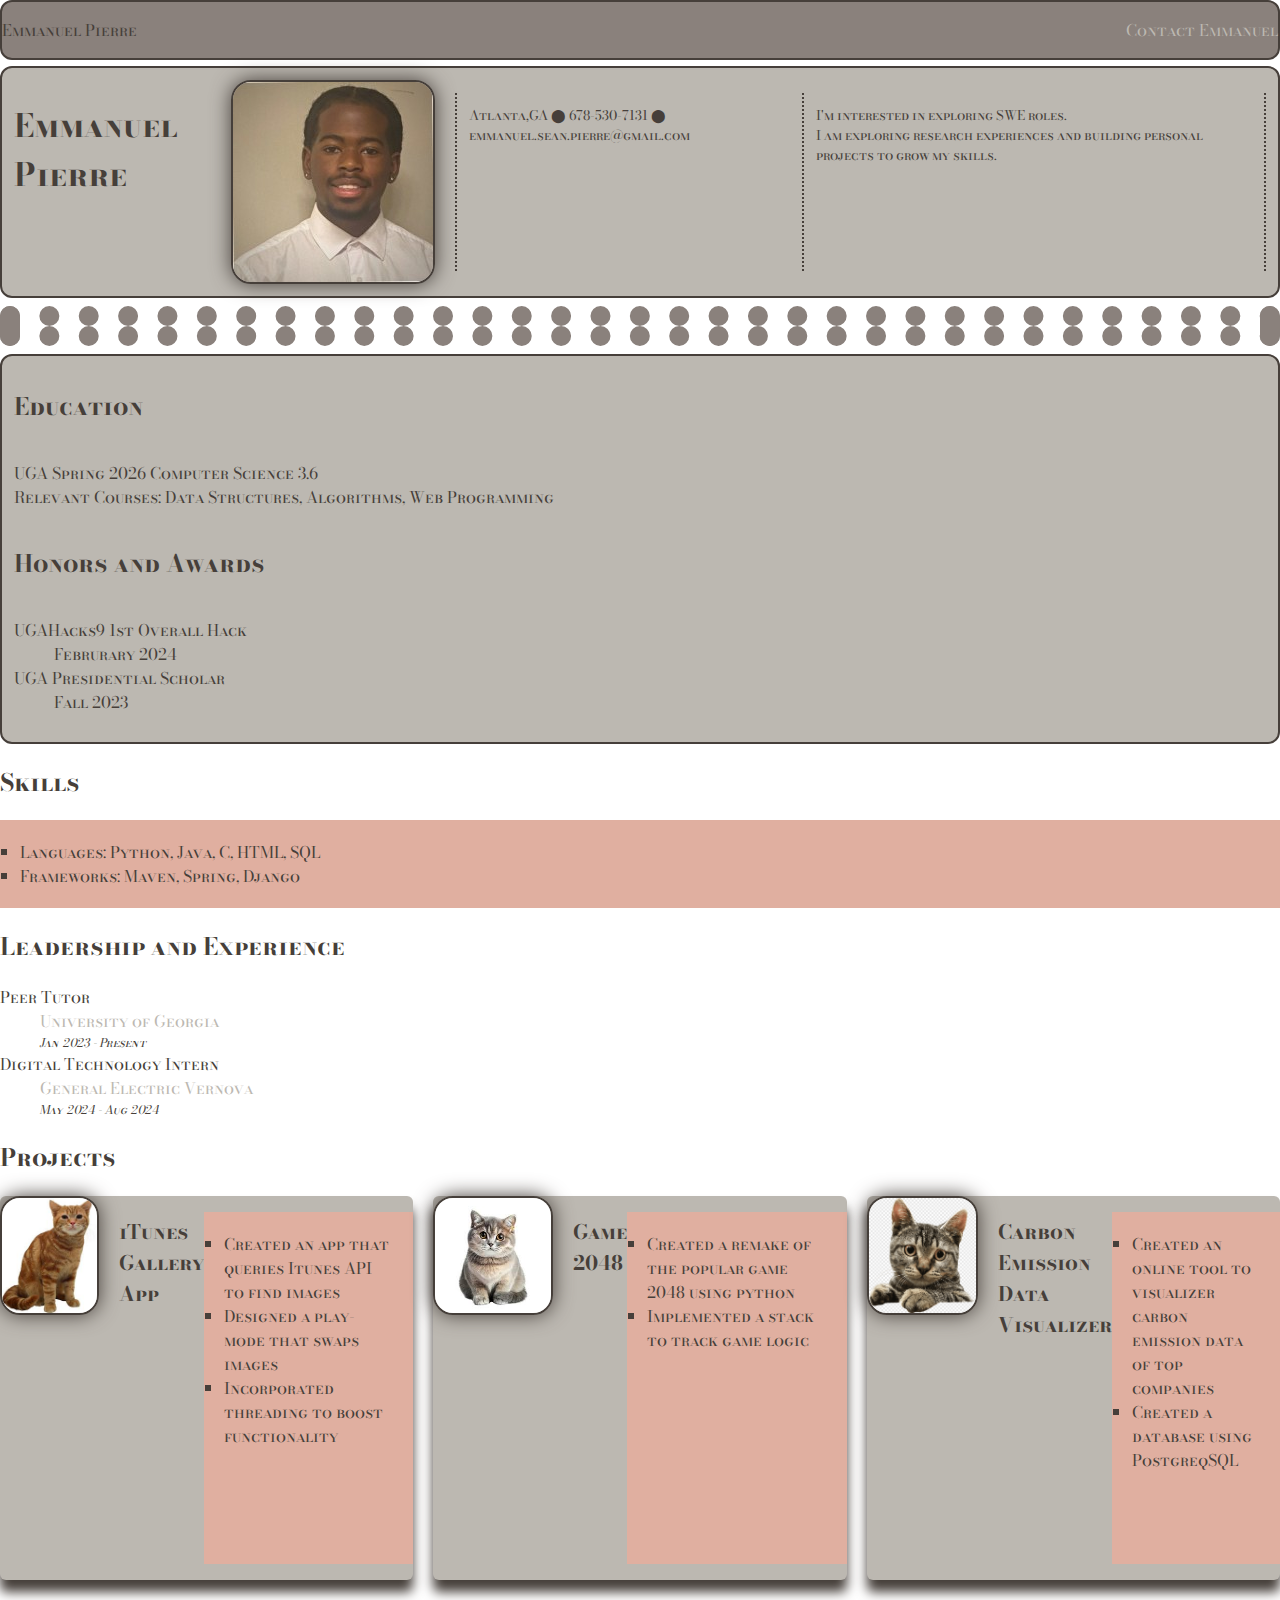
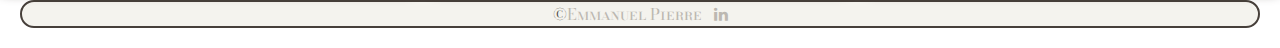
<file: index.html>
<!DOCTYPE html>
<html lang="en">
    <head>
        <title>Emmanuel Pierre</title>
        <meta charset="UTF-8">
        <meta name="viewport" content="width=device-width, initial-scale=1.0">
        <link rel="stylesheet" href="css/styles.css">
        <link href="https://cdnjs.cloudflare.com/ajax/libs/font-awesome/4.7.0/css/font-awesome.min.css" rel="stylesheet" type="text/css"/>
        <link rel="preconnect" href="https://fonts.googleapis.com">
<link rel="preconnect" href="https://fonts.gstatic.com" crossorigin>
<link href="https://fonts.googleapis.com/css2?family=Bodoni+Moda+SC:ital,opsz,wght@0,6..96,400..900;1,6..96,400..900&display=swap" rel="stylesheet">
    </head>
    <body class="clean-font">
        <nav>
            <p style="text-align: center;">Emmanuel Pierre</p>
            <a href="contact.html"><p>Contact Emmanuel</p></a>
        </nav>
        
        <section class="splash">
            <h1>Emmanuel Pierre</h1>
            <img src="images/headshot.jpeg" alt="My Headshot">
            
            <p class="address">Atlanta,GA &#11044; 678-530-7131 &#11044; emmanuel.sean.pierre@gmail.com</p>
            <p class="tag-line">I'm interested in exploring SWE roles.<br>I am exploring research 
            experiences and building personal projects to grow my skills.</p>
        </section>
        <hr>
        <section class="education">
            <h2>Education</h2>
            <p>UGA&nbsp;Spring 2026&nbsp;Computer Science&nbsp;3.6<br>
            Relevant Courses: Data Structures, Algorithms, Web Programming</p>
            <h2>Honors and Awards</h2>
            <dl>
                <dt>UGAHacks9 1st Overall Hack</dt>
                <dd>Februrary 2024</dd>

                <dt>UGA Presidential Scholar</dt>
                <dd>Fall 2023</dd>
            </dl>
        </section>
        <section>
            <h2>Skills</h2>
            <ul>
                <li><b>Languages: </b>Python, Java, C, HTML, SQL</li>
                <li><b>Frameworks: </b>Maven, Spring, Django</li>
            </ul>
        </section>
        <section>
            <h2>Leadership and Experience</h2>
            <dl>
                <dt>Peer Tutor</dt>
                <dd><a href="https://ossa.uga.edu" target="_blank">University of Georgia</a></dd>
                <dd style="font-size: 9pt;"><i>Jan 2023 - Present</i></dd>
                <dt>Digital Technology Intern</dt>
                <dd><a href="https://www.gevernova.com" target="_blank">General Electric Vernova</a></dd>
                <dd style="font-size: 9pt;"><i>May 2024 - Aug 2024</i></dd>
            </dl>
        </section>
        <section>
            <h2>Projects</h2>
            <div class="three-col">
                <div class="card">
                    <img src="images/cat3.jpeg">
                    <h3>iTunes Gallery App</h3>
                    <ul>
                        <li>Created an app that queries Itunes API to find images</li>
                        <li>Designed a play-mode that swaps images</li>
                        <li>Incorporated threading to boost functionality</li>
                    </ul>
                </div>
                <div class="card">
                    <img src="images/cat1.jpeg">
                    <h3>Game 2048</h3>
                    <ul>
                        <li>Created a remake of the popular game 2048 using python</li>
                        <li>Implemented a stack to track game logic</li>
                    </ul>
                </div>
                <div class="card">
                    <img src="images/cat2.png">
                    <h3>Carbon Emission Data Visualizer</h3>
                    <ul>
                        <li>Created an online tool to visualizer carbon emission data of top companies</li>
                        <li>Created a database using PostgreqSQL</li>
                    </ul>
                </div>
            </div>
        </section>
        <footer>
            &copy; <a href="contact.html">Emmanuel Pierre</a>
            &nbsp;&nbsp;&nbsp;
            <a href="https://www.linkedin.com/in/emmanuel-pierre" target="_blank"><i class="fa fa-linkedin"></i></a>
        </footer>
    </body>

</html>
</file>
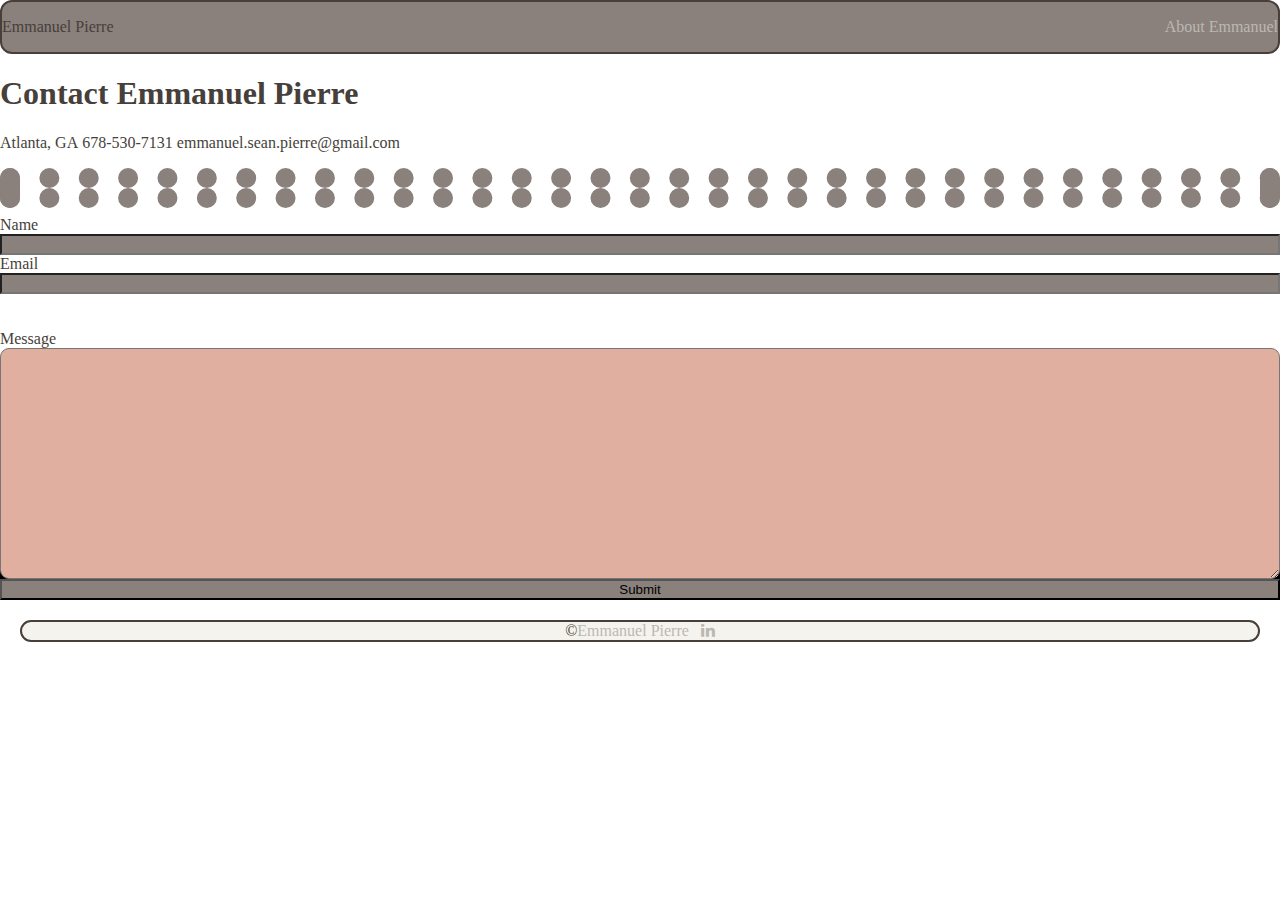
<file: contact.html>
<!DOCTYPE html>
<html lang="en">
<head>
    <meta charset="UTF-8">
    <meta name="viewport" content="width=device-width, initial-scale=1.0">
    <title>Contact Emmanuel Pierre</title>
    <link href="https://cdnjs.cloudflare.com/ajax/libs/font-awesome/4.7.0/css/font-awesome.min.css" rel="stylesheet" type="text/css"/>
    <link rel="stylesheet" href="css/styles.css">
    <link href="https://cdnjs.cloudflare.com/ajax/libs/font-awesome/4.7.0/css/font-awesome.min.css" rel="stylesheet" type="text/css"/>
    <link rel="preconnect" href="https://fonts.googleapis.com">
</head>
<body class="clean-font">
    <nav>
        <p>Emmanuel Pierre</p>
        <a href="index.html"><p>About Emmanuel</p></a>
    </nav>
    <section>
        <h1>Contact Emmanuel Pierre</h1>
        <p>Atlanta, GA&nbsp;678-530-7131&nbsp;emmanuel.sean.pierre@gmail.com</p>
    </section>
    <hr>
    <form class="one-col" action="mailto:emmanuel.sean.pierre@gmail.com" method="post">
        Name
        <input type="text">
        Email
        <input type="email">
        <br><br>
        Message<br>
        <textarea rows="15" cols="50">
        </textarea>
        <input type="submit">
    </form>
    
    <footer>
        &copy; <a href="index.html">Emmanuel Pierre</a>

        &nbsp;&nbsp;&nbsp;
        <a href="https://www.linkedin.com/in/emmanuel-pierre" target="_blank"><i class="fa fa-linkedin"></i></a>
    </footer>
</body>
</html>
</file>
<file: css/styles.css>
body {
    margin: 0;
}


.clean-font {
    font-family: "Bodoni Moda SC", serif;
    font-optical-sizing: auto;
    font-weight: 1;
    font-style: normal;
    color: #463F3A;
}

input {
    background-color: #8A817C;
}
textarea {
    background-color: #E0AFA0;
    box-shadow: 0px 12px 0px 0px;
    border-radius: 9px;
}

nav {
    display: flex;
    justify-content: space-between;
    background-color: #8A817C;
    border: solid #463F3A 2px;
    border-radius: 12px;
}

.address {
    align-self: stretch;
    font-size: 10pt;
    border-left: dotted #463F3A 2px;
    border-right: dotted #463F3A 2px;
    padding: 12px;
}

.tag-line {
    align-self: stretch;
    font-size: 10pt;
    border-right: dotted #463F3A 2px;
    padding: 12px;

}


.splash {
    background-color: #BCB8B1;
    border-radius: 12px;
    border: solid #463F3A 2px;
    padding: 12px;
    margin-top: 6px;
    display: flex;
    justify-content: center;

}

.education {
    background-color: #BCB8B1;
    border-radius: 12px;
    border: solid #463F3A 2px;
    padding: 12px;
    margin-top: 6px;
    display: flex;
    flex-direction: column;
}
hr {
    border-radius: 4px;
    border: dotted #8A817C 20px;
}

ul {
    list-style-type: square;
    background: #E0AFA0;
    padding: 20px;
}

dl {
    display: grid;
}

a {
    color: #BCB8B1;
    text-decoration: none;
}

a:hover {
    opacity: 5%;
    transition: 2000ms;
}

img {
    border: solid #463F3A 2px;
    border-radius: 20px;
    box-shadow: 0px 0px 20px 0px;
    margin-right: 20px;
}

footer {
    display: flex;
    justify-content: center;
    background-color: #F4F3EE;
    border: solid #463F3A 2px;
    border-radius: 20px;
    margin: 20px;

}

h3 {
    font-size: 15pt;
}

.three-col {
    display: grid;
    grid-template-columns: 1fr 1fr 1fr;
    gap: 20px;
}

.card {
    display: flex;
    background-color: #BCB8B1;
    border-radius: 6px;
    box-shadow: 0px 12px 12px 0px;
}

.card > img {
    width: 40%;
    height: 30%;

}

.one-col {
    display: grid;
    grid-template-columns: 1fr;
}
</file>
